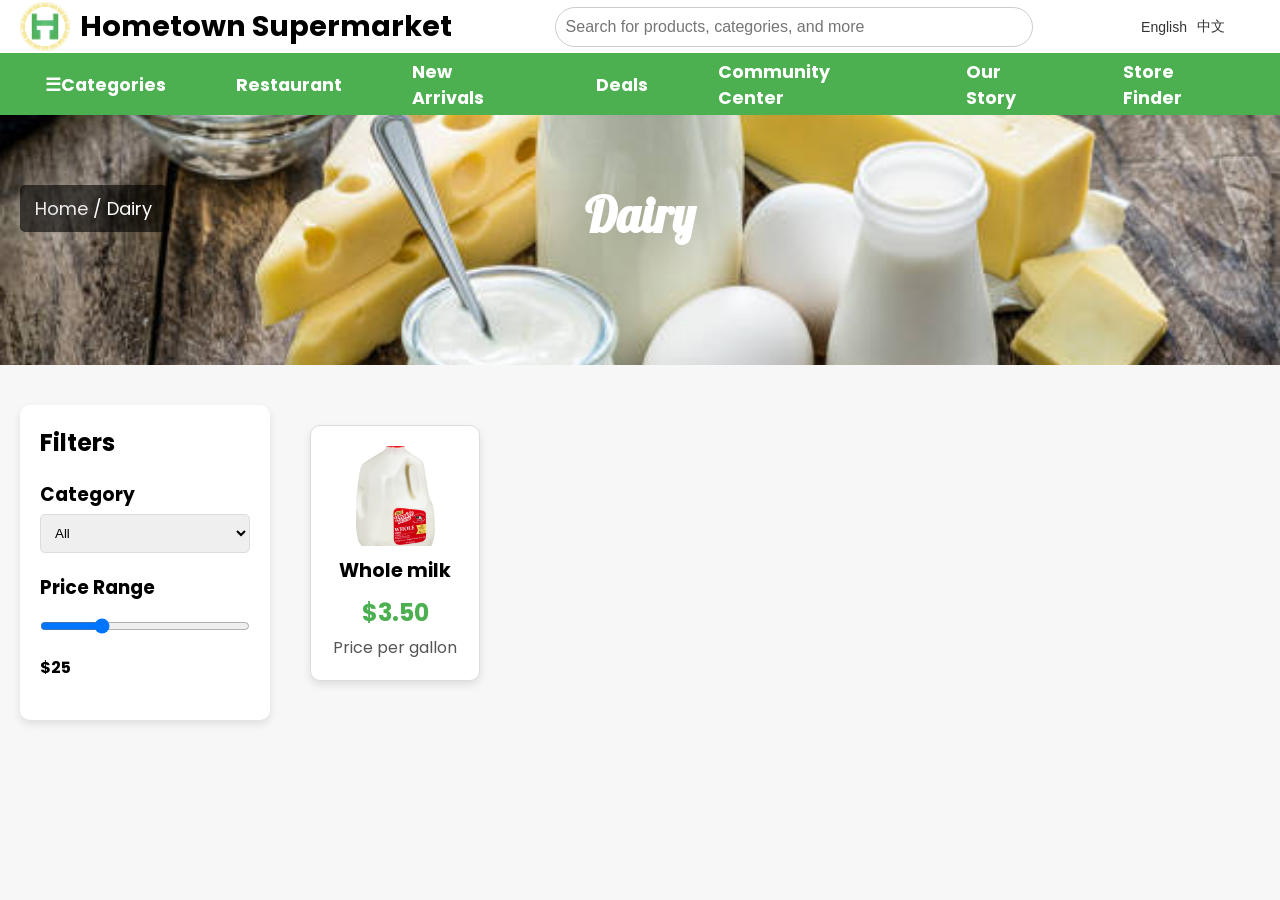
<file: dairy.html>
r<!DOCTYPE html>
<html lang="en">
<head>
    <meta charset="UTF-8">
    <meta name="viewport" content="width=device-width, initial-scale=1.0">
    <title>Hometown Supermarket</title>
    <link rel="stylesheet" href="style.css">
    <link rel="stylesheet" href="dairy.css">
          <!-- -------FontAwesome Link------- -->
          <link
          rel="stylesheet"
          href="https://cdnjs.cloudflare.com/ajax/libs/font-awesome/6.6.0/css/all.min.css"
          integrity="sha512-Kc323vGBEqzTmouAECnVceyQqyqdsSiqLQISBL29aUW4U/M7pSPA/gEUZQqv1cwx4OnYxTxve5UMg5GT6L4JJg=="
          crossorigin="anonymous"
          referrerpolicy="no-referrer"
        />
    <link rel="preconnect" href="https://fonts.googleapis.com">
    <link rel="preconnect" href="https://fonts.gstatic.com" crossorigin>
    <link href="https://fonts.googleapis.com/css2?family=Lobster&family=Poppins:wght@400;700&display=swap" rel="stylesheet">
</head>
</head>
<body onload="switchLanguage('en')">

    <!-- Top Navigation -->
    <div class="top-nav">
        <div class="left-section">
            <div class="mobile_show">
                <i class="fa-solid fa-bars"></i>
            </div>
            <img src="Images/Hometown logo.png" alt="Hometown Logo" class="logo">
            <h1 class="lang en title-main">Hometown Supermarket</h1>
            <h1 class="lang zh" style="display:none;">家乡超市</h1>
        </div>

        <div class="search-bar-container">
            <input type="text" class="search-bar" placeholder="Search for products, categories, and more" onfocus="showSearchResults()" onblur="hideSearchResults()">
            <div class="search_results_box mobile_hide">
                <div class="Item">
                    <h2>Fruits</h2>
                    <div class="grid">
                        <div class="col">
                            <a href="produce.html">
                                <div class="Img">
                                <img src="Images/meat.png" alt="">
                            </div>
                            <h2>Meat</h2>
                            </a>
                        </div>
                        <div class="col">
                            <a href="produce.html">
                                <div class="Img">
                                <img src="Images/frozen.png" alt="">
                            </div>
                            <h2>Frozen</h2>
                            </a>
                        </div>
                        <div class="col">
                            <a href="produce.html">
                                <div class="Img">
                                <img src="Images/sauces.png" alt="">
                            </div>
                            <h2>Sauces</h2>
                            </a>
                        </div>
                        <div class="col">
                            <a href="produce.html">
                                <div class="Img">
                                <img src="Images/rice.png" alt="">
                            </div>
                            <h2>Rice</h2>
                            </a>
                        </div>
                        <div class="col">
                            <a href="produce.html">
                                <div class="Img">
                                <img src="Images/soft-drink.png">
                            </div>
                            <h2>Soft drink</h2>
                            </a>
                        </div>
                        <div class="col">
                            <a href="produce.html">
                                <div class="Img">
                                <img src="Images/snack.png" alt="">
                            </div>
                            <h2>Snack</h2>
                            </a>
                        </div>
                        <div class="col">
                            <a href="produce.html">
                                <div class="Img">
                                <img src="Images/vegetables.png" alt="">
                            </div>
                            <h2>Vegetables</h2>
                            </a>
                        </div>
                        <div class="col">
                            <a href="produce.html">
                                <div class="Img">
                                <img src="Images/Ramen.png" alt="">
                            </div>
                            <h2>Ramen</h2>
                            </a>
                        </div>
                    </div>
                </div>
                <div class="Item">
                    <h2>Fruits</h2>
                    <div class="grid">
                        <div class="col">
                            <a href="produce.html">
                                <div class="Img">
                                <img src="Images/basket.png" alt="">
                            </div>
                            <h2>Basket</h2>
                            </a>
                        </div>
                        <div class="col">
                            <a href="produce.html">
                                <div class="Img">
                                <img src="Images/Beauty.png" alt="">
                            </div>
                            <h2>Beauty</h2>
                            </a>
                        </div>
                        <div class="col">
                            <a href="produce.html">
                                <div class="Img">
                                <img src="Images/seafood.png" alt="">
                            </div>
                            <h2>Seafood</h2>
                            </a>
                        </div>
                        <div class="col">
                            <a href="produce.html">
                                <div class="Img">
                                <img src="Images/Subject.png" alt="">
                            </div>
                            <h2>Subject</h2>
                            </a>
                        </div>
                    </div>
                </div>
            </div>
        </div>

        <div class="right-section">
            <button onclick="switchLanguage('en')">English</button>
            <button onclick="switchLanguage('zh')">中文</button>
        </div>
    </div>
 <!-- Mobile Show -->
 <div class="mobile_search_box">
    <input type="text" class="search-bar mobile_search_bar" placeholder="Search for products" onfocus="showSearchResults()" onblur="hideSearchResults()">
    <i class="fa-solid fa-search"></i>
    <div class="search_results_box mobile_search_results">
        <div class="Item">
            <h2>Fruits</h2>
            <div class="grid">
                <div class="col">
                    <a href="produce.html">
                        <div class="Img">
                        <img src="Images/meat.png" alt="">
                    </div>
                    <h2>Meat</h2>
                    </a>
                </div>
                <div class="col">
                    <a href="produce.html">
                        <div class="Img">
                        <img src="Images/frozen.png" alt="">
                    </div>
                    <h2>Frozen</h2>
                    </a>
                </div>
                <div class="col">
                    <a href="produce.html">
                        <div class="Img">
                        <img src="Images/sauces.png" alt="">
                    </div>
                    <h2>Sauces</h2>
                    </a>
                </div>
                <div class="col">
                    <a href="produce.html">
                        <div class="Img">
                        <img src="Images/rice.png" alt="">
                    </div>
                    <h2>Rice</h2>
                    </a>
                </div>
                <div class="col">
                    <a href="produce.html">
                        <div class="Img">
                        <img src="Images/soft-drink.png">
                    </div>
                    <h2>Soft drink</h2>
                    </a>
                </div>
                <div class="col">
                    <a href="produce.html">
                        <div class="Img">
                        <img src="Images/snack.png" alt="">
                    </div>
                    <h2>Snack</h2>
                    </a>
                </div>
                <div class="col">
                    <a href="produce.html">
                        <div class="Img">
                        <img src="Images/vegetables.png" alt="">
                    </div>
                    <h2>Vegetables</h2>
                    </a>
                </div>
                <div class="col">
                    <a href="produce.html">
                        <div class="Img">
                        <img src="Images/Ramen.png" alt="">
                    </div>
                    <h2>Ramen</h2>
                    </a>
                </div>
            </div>
        </div>
        <div class="Item">
            <h2>Fruits</h2>
            <div class="grid">
                <div class="col">
                    <a href="produce.html">
                        <div class="Img">
                        <img src="Images/basket.png" alt="">
                    </div>
                    <h2>Basket</h2>
                    </a>
                </div>
                <div class="col">
                    <a href="produce.html">
                        <div class="Img">
                        <img src="Images/Beauty.png" alt="">
                    </div>
                    <h2>Beauty</h2>
                    </a>
                </div>
                <div class="col">
                    <a href="produce.html">
                        <div class="Img">
                        <img src="Images/seafood.png" alt="">
                    </div>
                    <h2>Seafood</h2>
                    </a>
                </div>
                <div class="col">
                    <a href="produce.html">
                        <div class="Img">
                        <img src="Images/Subject.png" alt="">
                    </div>
                    <h2>Subject</h2>
                    </a>
                </div>
            </div>
        </div>
    </div>
</div>
    <!-- Search Results Section -->
    <div class="search-results hide" id="search-results">
        <div class="category-section">
            <div class="icon">
                <a href="produce.html">
                    <img src="Images/vegetables.png" alt="Produce">
                    <p>Produce</p>
                </a>
            </div>
            <div class="icon">
                <a href="meat.html">
                    <img src="Images/meat.png" alt="Meat">
                    <p>Meat</p>
                </a>
            </div>
            <div class="icon">
                <a href="ramen.html">
                    <img src="Images/Ramen.png" alt="Ramen">
                    <p>Ramen</p>
                </a>
            </div>
            <div class="icon">
                <a href="seafood.html">
                    <img src="Images/seafood.png" alt="Seafood">
                    <p>Seafood</p>
                </a>
            </div>
            <div class="icon">
                <a href="beverages.html">
                    <img src="Images/soft-drink.png" alt="Beverages">
                    <p>Beverages</p>
                </a>
            </div>
            <div class="icon">
                <a href="snacks.html">
                    <img src="Images/snack.png" alt="Snacks">
                    <p>Snacks</p>
                </a>
            </div>
            <div class="icon">
                <a href="frozen.html">
                    <img src="Images/frozen.png" alt="Frozen">
                    <p>Frozen</p>
                </a>
            </div>
            <div class="icon">
                <a href="sauces.html">
                    <img src="Images/sauces.png" alt="Sauces">
                    <p>Sauces</p>
                </a>
            </div>
            <div class="icon">
                <a href="alcohol.html">
                    <img src="Images/alcohol.png" alt="Alcohol">
                    <p>Alcohol</p>
                </a>
            </div>
        </div>
    </div>

    <!-- Navigation Bar -->
    <div class="nav-bar">
        <div class="menu-items">
            <i class="fa-solid fa-xmark" id="xmark"></i>
            <div class="dropdown">
                <a href="#" class="dropbtn">
                    <span>&#9776;</span> 
                    <span class="lang en">Categories</span>
                    <span class="lang zh" style="display:none;">分类</span>
                </a>
                <div class="dropdown-content">
                    <a href="produce.html"><span class="lang en">Produce</span><span class="lang zh" style="display:none;">农产品</span></a>
                    <a href="seafood.html"><span class="lang en">Seafood</span><span class="lang zh" style="display:none;">海鲜</span></a>
                    <a href="frozen.html"><span class="lang en">Frozen</span><span class="lang zh" style="display:none;">冷冻</span></a>
                    <a href="meat.html"><span class="lang en">Meat</span><span class="lang zh" style="display:none;">肉类</span></a>
                    <a href="ramen.html"><span class="lang en">Noodles</span><span class="lang zh" style="display:none;">面条</span></a>
                    <a href="beverages.html"><span class="lang en">Beverages</span><span class="lang zh" style="display:none;">饮料</span></a>
                    <a href="sauces.html"><span class="lang en">Sauces</span><span class="lang zh" style="display:none;">酱料</span></a>
                    <a href="snacks.html"><span class="lang en">Snacks</span><span class="lang zh" style="display:none;">零食</span></a>
                    <a href="alcohol.html"><span class="lang en">Alcohol</span><span class="lang zh" style="display:none;">酒类</span></a>
                </div>
            </div>
            <a href="restaurant.html"><span class="lang en">Restaurant</span><span class="lang zh" style="display:none;">餐厅</span></a>
            <a href="#"><span class="lang en">New Arrivals</span><span class="lang zh" style="display:none;">新品</span></a>
            <a href="#"><span class="lang en">Deals</span><span class="lang zh" style="display:none;">优惠</span></a>
            <a href="#"><span class="lang en">Community Center</span><span class="lang zh" style="display:none;">社区中心</span></a>
            <a href="#"><span class="lang en">Our Story</span><span class="lang zh" style="display:none;">我们的故事</span></a>
            <a href="#"><span class="lang en">Store Finder</span><span class="lang zh" style="display:none;">门店查询</span></a>
        </div>
    </div>
    <!-- Produce Section -->
    <section class="produce-section">
        <div class="produce-container">
            <!-- Breadcrumb -->
            <nav class="breadcrumb">
                <a href="index.html">Home</a> / <span>Dairy</span>
            </nav>

            <!-- Produce Title -->
            <h1 class="produce-title">Dairy</h1>
        </div>
    </section>

    <div class="main-content">
        <!-- Filter Section -->
        <aside class="filter-section">
            <h2>Filters</h2>
            <div class="filter">
                <h3>Category</h3>
                <select id="category-filter">
                    <option value="all">All</option>
                    <option value="milk">Milk</option>
                    <option value="cheese">Cheese</option>
                    <option value="yogurt">Yogurt</option>
                    <option value="icecream">Ice Cream</option>
                    
                </select>
            </div>
            <div class="filter">
                <h3>Price Range</h3>
                <input type="range" id="price-range" min="0" max="100" value="25" oninput="updatePriceLabel(this.value)">
                <span id="price-label">$25</span>
            </div>
        </aside>

        <!-- Product Section -->
        <section class="product-section">
            <div class="product-grid" id="product-list">
                <!-- Sample product items will be injected here by JS -->
            </div>
        </section>
    </div>

    <script src="script.js"></script>
    <script src="dairy.js"></script>
    <script>
        const menu_bar = document.querySelector(".mobile_show i")
        const xmark = document.querySelector("#xmark")
const menu_sidebar = document.querySelector(".nav-bar")

menu_bar.addEventListener("click",function(){
    menu_sidebar.classList.add("active")
})
xmark.addEventListener("click",function(){
    menu_sidebar.classList.remove("active")
})

 //Searchbar function
 const search_bar = document.querySelector(".search-bar")
        const search_box = document.querySelector(".search_results_box")
        const search_mobile_bar = document.querySelector(".mobile_search_bar")
        const mobile_search_results = document.querySelector(".mobile_search_results")
    search_bar.addEventListener("click",function(){
        search_box.classList.toggle("active")
    })
    search_mobile_bar.addEventListener("click",function(){
        mobile_search_results.classList.toggle("active")
    })
    </script>
</body>
</html>
</file>
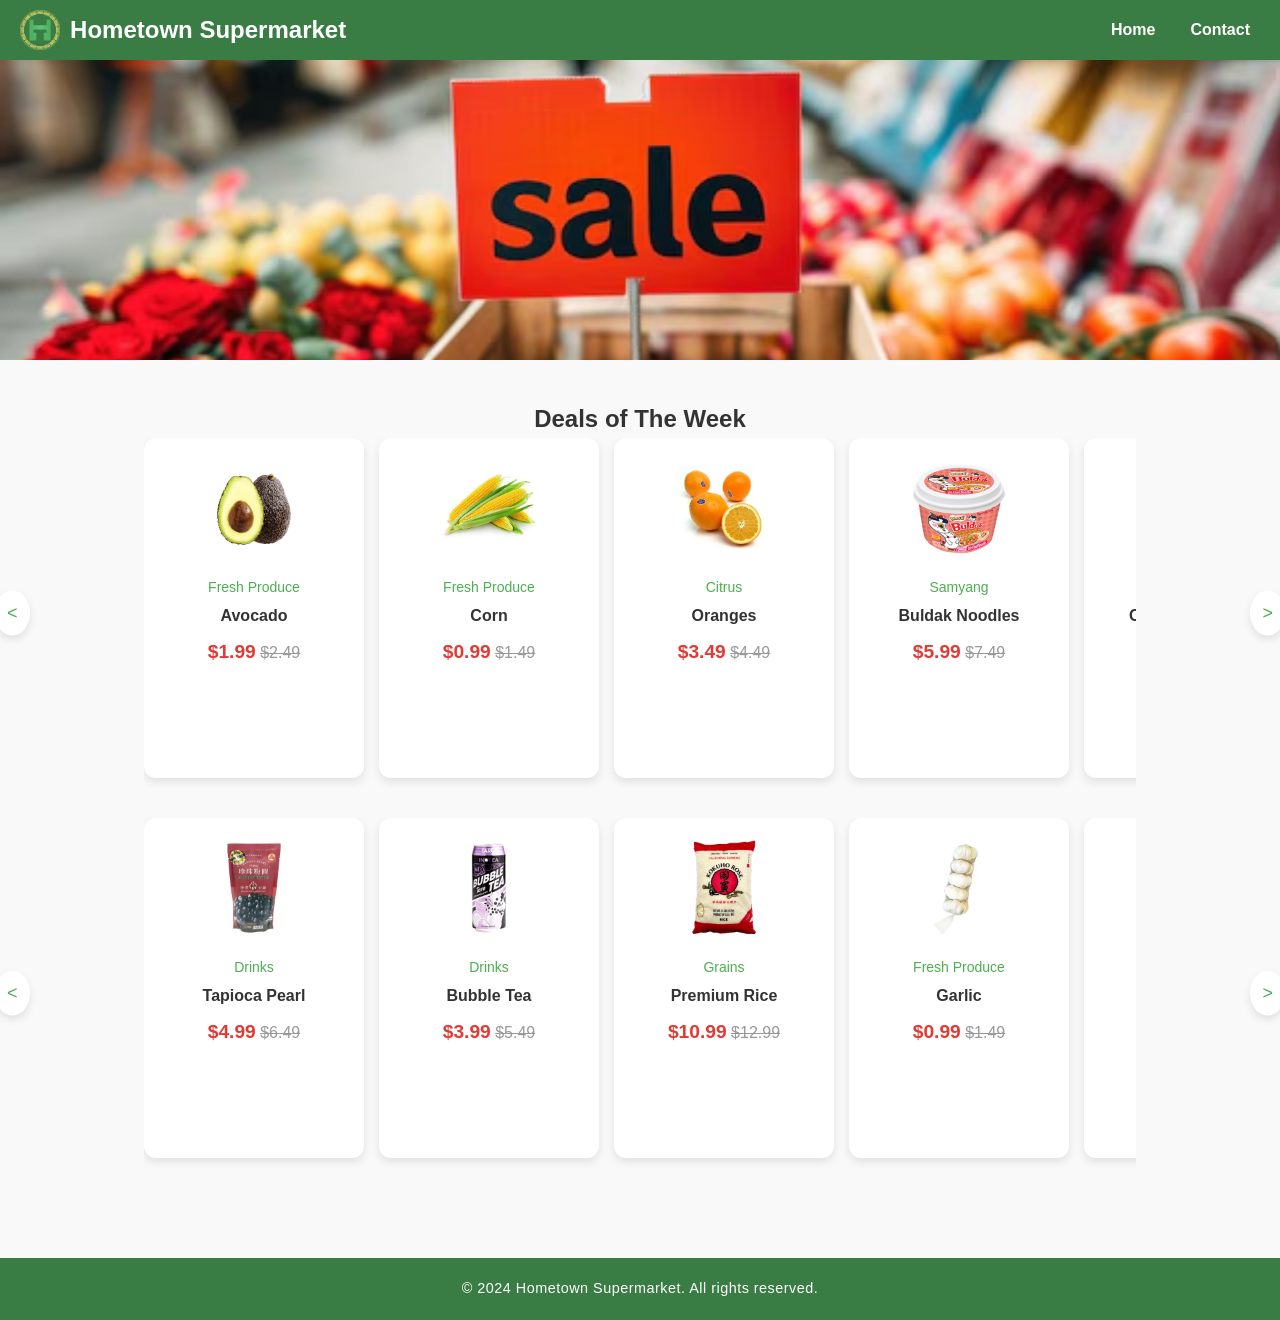
<file: deals.html>
<!DOCTYPE html>
<html lang="en">
<head>
    <meta charset="UTF-8">
    <meta name="viewport" content="width=device-width, initial-scale=1.0">
    <title>Top Deals - Hometown Supermarket</title>
    <link rel="stylesheet" href="deals.css">
</head>
<body>
    <!-- Header -->
    <header>
        <div class="header-container">
            <div class="logo">
                <a href="index.html" class="logo-link">
                    <img src="Images/Hometown logo.png" alt="Hometown Supermarket Logo">
                    <span>Hometown Supermarket</span>
                </a>
            </div>
            <nav>
                <ul class="menu">
                    <li><a href="index.html">Home</a></li>
                    <li><a href="storefinder.html">Contact</a></li>
                </ul>
            </nav>
        </div>
    </header>

    <!-- Image Section -->
    <section class="image-banner">
        <img src="Images/sale.png" alt="Deals Header Image">
    </section>

     <!-- New Arrivals Section -->
     <section class="new-arrivals-section" id="new-arrivals">
        <h2>Deals of The Week</h2>
    
        <!-- Row 1 -->
        <div class="scroll-container-wrapper">
            <button class="scroll-button left" onclick="scrollLeft(1)">&#60;</button>
            <div class="scroll-container" id="row-1">
                <div class="product-card">
                    <img src="newarrivalsimages/avacado.png" alt="Avocado">
                    <div class="brand">Fresh Produce</div>
                    <h3>Avocado</h3>
                    <p class="price">
                        <span class="now-price">$1.99</span>
                        <del class="was-price">$2.49</del>
                    </p>
                </div>
                <div class="product-card">
                    <img src="newarrivalsimages/corn.png" alt="Corn">
                    <div class="brand">Fresh Produce</div>
                    <h3>Corn</h3>
                    <p class="price">
                        <span class="now-price">$0.99</span>
                        <del class="was-price">$1.49</del>
                    </p>
                </div>
                <div class="product-card">
                    <img src="newarrivalsimages/oranges.png" alt="Oranges">
                    <div class="brand">Citrus</div>
                    <h3>Oranges</h3>
                    <p class="price">
                        <span class="now-price">$3.49</span>
                        <del class="was-price">$4.49</del>
                    </p>
                </div>
                <div class="product-card">
                    <img src="newarrivalsimages/Buldak noodle.png" alt="Buldak Noodle">
                    <div class="brand">Samyang</div>
                    <h3>Buldak Noodles</h3>
                    <p class="price">
                        <span class="now-price">$5.99</span>
                        <del class="was-price">$7.49</del>
                    </p>
                </div>
                <div class="product-card">
                    <img src="newarrivalsimages/Chicken noodle.png" alt="Chicken Noodle">
                    <div class="brand">Instant</div>
                    <h3>Chicken Noodles</h3>
                    <p class="price">
                        <span class="now-price">$2.49</span>
                        <del class="was-price">$3.29</del>
                    </p>
                </div>
            </div>
            <button class="scroll-button right" onclick="scrollRight(1)">&#62;</button>
        </div>
    
        <!-- Row 2 -->
        <div class="scroll-container-wrapper">
            <button class="scroll-button left" onclick="scrollLeft(2)">&#60;</button>
            <div class="scroll-container" id="row-2">
                <div class="product-card">
                    <img src="newarrivalsimages/Tapiocal pearl.png" alt="Tapioca Pearl">
                    <div class="brand">Drinks</div>
                    <h3>Tapioca Pearl</h3>
                    <p class="price">
                        <span class="now-price">$4.99</span>
                        <del class="was-price">$6.49</del>
                    </p>
                </div>
                <div class="product-card">
                    <img src="newarrivalsimages/Bubble Tea.png" alt="Bubble Tea">
                    <div class="brand">Drinks</div>
                    <h3>Bubble Tea</h3>
                    <p class="price">
                        <span class="now-price">$3.99</span>
                        <del class="was-price">$5.49</del>
                    </p>
                </div>
                <div class="product-card">
                    <img src="newarrivalsimages/rice.png" alt="Rice">
                    <div class="brand">Grains</div>
                    <h3>Premium Rice</h3>
                    <p class="price">
                        <span class="now-price">$10.99</span>
                        <del class="was-price">$12.99</del>
                    </p>
                </div>
                <div class="product-card">
                    <img src="newarrivalsimages/garlic.png" alt="Garlic">
                    <div class="brand">Fresh Produce</div>
                    <h3>Garlic</h3>
                    <p class="price">
                        <span class="now-price">$0.99</span>
                        <del class="was-price">$1.49</del>
                    </p>
                </div>
                <div class="product-card">
                    <img src="newarrivalsimages/greenchilli.png" alt="Green Chilli">
                    <div class="brand">Fresh Produce</div>
                    <h3>Green Chilli</h3>
                    <p class="price">
                        <span class="now-price">$1.49</span>
                        <del class="was-price">$2.49</del>
                    </p>
                </div>
                <div class="product-card">
                    <img src="newarrivalsimages/greenchilli.png" alt="Green Chilli">
                    <div class="brand">Fresh Produce</div>
                    <h3>Green Chilli</h3>
                    <p class="price">
                        <span class="now-price">$1.49</span>
                        <del class="was-price">$2.49</del>
                    </p>
                </div>
                <div class="product-card">
                    <img src="newarrivalsimages/greenchilli.png" alt="Green Chilli">
                    <div class="brand">Fresh Produce</div>
                    <h3>Green Chilli</h3>
                    <p class="price">
                        <span class="now-price">$1.49</span>
                        <del class="was-price">$2.49</del>
                    </p>
                </div>
            </div>
            <button class="scroll-button right" onclick="scrollRight(2)">&#62;</button>
        </div>
    </section>
    

    <!-- Footer -->
    <footer>
        <p>&copy; 2024 Hometown Supermarket. All rights reserved.</p>
    </footer>

    <script src="script.js"></script>
</body>
</html>
</file>
<file: style.css>
/* General styling... */
*{
    margin: 0;padding: 0;
    box-sizing: border-box;
}

body,html{
    overflow-x: hidden;
}
/* Updated Top Navigation */

.top-nav {
    left: 0px;
    display: flex;
    justify-content: space-between;
    align-items: center;
    padding: 10px 20px;
    background-color: #fff;
    border-bottom: 2px solid #4CAF50;
    position: fixed;
    top: 0;
    width: 100%;
    z-index: 999; /* Ensure it stays above other content */
    height: 55px; /* Adjust height if needed */
}

.left-section {
    display: flex;
    align-items: center;
}

.menu-button {
    font-size: 24px;
    background: none;
    border: none;
    margin-right: 20px;
    cursor: pointer;
}

.logo {
    width: 50px;
    height: auto;
    margin-right: 10px; /* Space between logo and title */
}

.search-bar-container {
    flex-grow: 1;
    display: flex;position: relative;
    justify-content: center;
}

.search-bar {
    width: 70%;
    padding: 10px;
    font-size: 16px;
    border-radius: 20px;
    border: 1px solid #ccc;
    outline: none;
}
 .search_results_box{
    background: #FFF;
    padding: 30px 20px;display: none;
    border-radius: 12px;
    position: absolute;
    left: 50%;transform: translateX(-50%);
    top: 47px;width: 70%;z-index: 4;
    box-shadow: rgba(100, 100, 111, 0.2) 0px 7px 29px 0px;
}
 .search_results_box.active{
    display: block;
}
 .search_results_box .Item{
    margin-bottom: 20px;
}
 .search_results_box .Item h2{
    font-size: 22px;font-weight: 500;
    margin-bottom: 15px;
}
 .search_results_box .grid{
    display: grid;grid-template-columns: repeat(8,1fr);
    gap:8px;
}
.mobile_search_results{
    display: none !important;
}
 .search_results_box .grid .col .Img{
    padding: 6px;overflow: hidden;
    border: 1px solid #e5e5e5;
    border-radius: 12px;cursor: pointer;
}
 .search_results_box .grid .col .Img:hover img{
    transform: scale(1.05);transition: 0.3s;
}
 .search_results_box .grid .col img{
    width: 100%;
}
.search_results_box .grid .col a{
    text-decoration: none;
}
 .search_results_box .grid .col h2{
    font-size: 13px;text-align: center;
    color: #333;
}
.right-section {
    margin-right: 35px; /* Adjust this margin to properly align the buttons */
    display: flex;
    justify-content: space-between;
    align-items: center;
}

.right-section button {
    background-color: transparent;
    border: none;
    margin: 0 5px;
    cursor: pointer;
    font-size: 14px;
    color: #333;
}

.right-section button:last-child {
    margin-right: 0;
}
/* Font Styling for Titles */
.title-main {
    font-size: 1.8rem; /* Slightly smaller for desktop */
    margin: 0;
    font-weight: 700;
}

/* For mobile view */
@media (max-width: 768px) {
    .title-main {
        font-size: 15px; /* Smaller for mobile */
    }
}
@media (min-width: 300px) and (max-width: 400px){
    .title-main {
        font-size: 13px; /* Smaller for mobile */
    }
} 
/* Font Styling for Subtitles */
.welcome-text {
    background: linear-gradient(45deg, #4CAF50, #FF5722); /* Gradient background */
    -webkit-background-clip: text; /* Safari/Chrome for older WebKit browsers */
    background-clip: text; /* Standard property */
    -webkit-text-fill-color: transparent; /* Ensures the text color becomes transparent for the gradient to show */
    font-family: 'Playfair Display', serif; /* Choose your font */
    font-size: 48px;
    font-weight: bold;
    text-align: center;
    letter-spacing: 2px;
    color: transparent;
}

.welcome-subtext {
    font-family: 'Raleway', sans-serif; /* A modern font for the subtext */
    font-size: 24px;
    color: #333;
    text-align: center;
    margin-bottom: 40px;
}


/* Navigation Bar */
.nav-bar {
    left: 0;
    background-color: #4CAF50;
    padding: 5px 10px;
    display: flex;
    justify-content: space-between;
    align-items: center;
    position: fixed;
    top: 55px;
    width: 100%;
    z-index: 998;
    height: 60px; /* Adjust height */
}

.menu-items {
    display: flex;
    align-items: center;
    justify-content: space-between;
    width: 100%;
    /* margin-top: 13px; */
}

.menu-items a {
    color: white;
    margin: 0 20px;
    text-decoration: none;
    font-size: 1.1rem;
    font-weight: bold;
    padding: 10px 15px;
    transition: background-color 0.3s ease, color 0.3s ease;
    border-radius: 5px;
}

.menu-items a:hover {
    background-color: #388E3C;
    color: white;
}
.mobile_show{
    display: none;
}
#xmark{
    display: none;
}
/* Hide mobile menu by default */
/* Hide the mobile nav on desktop */
@media (min-width: 769px) {
    .mobile-nav {
        display: none;
    }
}

/* Hide the desktop nav on mobile */
@media (max-width: 768px) {
    .nav-bar {
        max-width: 340px;
        height: 100%;width: 80%;
        position: fixed;background: #FFF;
        left: -100%;top: 0;
        z-index: 9999;transition: all 0.5s ease;
        display: flex;justify-content: unset;
        align-items: start;
    }
    .nav-bar.active{
        left: 0;
    }
    .menu-items{
        flex-direction: column;
        position: relative;
        align-items: start;
        gap: 20px;padding-top: 30px;
    }
    .mobile-nav {
        display: none;
        align-items: center;
        justify-content: space-between;
        padding: 10px;
        background-color: #fff;
        border-bottom: 2px solid #4CAF50;
    }
    .menu-items a{
        margin: 0;color: #4CAF50;
        font-weight: 400;
    }
    .dropdown,.menu-items a{
        width: 100%;
        border-bottom: 1px solid #4CAF50;
        border-radius: 0;
        font-weight: 600;
    }
    .dropdown a{
        border: none;
    }
    .scroll-button,
    .scroll-button.left,
    .scroll-button.right,
    button.prev, button.next{
        padding: 0;display: flex;align-items: center;
        width: 26px;height: 26px;justify-content: center;
        font-size: 12px !important;
    }
#xmark{
    display: block;
    position: absolute;
    right: 10px;top: 0px;
    cursor: pointer;color: #4CAF50;
    font-size: 30px;
}
    .menu {
        display: none; /* Hidden by default */
        position: absolute;
        top: 55px;
        left: 0;
        width: 100%;
        background-color: #4CAF50;
        flex-direction: column;
        z-index: 999;
        padding: 10px;
    }

    .menu-item, .submenu-item {
        padding: 10px;
        color: white;
        text-decoration: none;
    }

    .hamburger {
        font-size: 24px;
        background: none;
        border: none;
        cursor: pointer;
        color: #333;
    }
    .search-bar{
        display: none;
    }
    .mobile_search_box{
        margin: 65px auto 10px auto;
        position: relative;
        max-width: 95%;
    }
    .mobile_search_box .search_results_box{
        display: none;
    }
    .mobile_search_box .search_results_box.active{
        display: block !important;
        width: 100%;
        top: 55px;
    }
    .search_results_box .grid .col .Img{
        max-width: 50px;margin: 0 auto;
        height: 50px;
    }
    .search_results_box .grid .col .Img img{
        width: 100%;height: 100%;
        object-fit: contain;
    }
    .search_results_box .grid{
        display: flex;
        align-items: center;gap: 12px;
        flex-wrap: wrap;
    }
    .search_results_box .grid .col{
        width: 77px;
    }
    .mobile_search_box input{
        display: block !important;
        width: 100%;
        border-radius: 8px;border: 1px solid #dddddd;
        min-height: 50px;
    }
    .mobile_search_box i{
        position: absolute;
        right: 15px;top: 50%;
        color: #4CAF50;transform: translateY(-50%);
    }
    .mobile_show{
        display: block;
    }
    .mobile_show i{
        margin-right: 10px;
        font-size: 20px;
    }
    .search_results_box{
        display: none !important;
    }
}

/* Dropdown Styling */
.dropdown {
    position: relative;
}

.dropbtn {
    color: white;
    font-weight: bold;
    background-color: transparent;
    border: none;
    cursor: pointer;
    display: flex;
    align-items: center;
    font-size: 1.1rem;
    padding: 10px;
}

.dropdown-content {
    display: none; 
    position: absolute;
    background-color: white;
    min-width: 200px;
    box-shadow: 0px 8px 16px rgba(0, 0, 0, 0.2);
    z-index: 1;
    border-radius: 5px;
    margin-top: 10px;
}

.dropdown-content a {
    color: #333;
    padding: 12px 16px;
    text-decoration: none;
    display: block;
    border-bottom: 1px solid #eee;
}

.dropdown-content a:hover {
    background-color: #4CAF50;
    color: white;
}

.dropdown:hover .dropdown-content {
    display: block !important;
}

.dropdown:hover .dropbtn {
    background-color: #388E3C;
    color: white;
}

/* Search Results */
.search-results {
    display: none;
    position: fixed;
    top: 50px;
    left: 50%;
    transform: translateX(-50%);
    width: 70%;
    background-color: white;
    border-radius: 10px;
    box-shadow: 0px 4px 8px rgba(0, 0, 0, 0.1);
    z-index: 1000;
    padding: 20px;
}

.search-results .category-section {
    display: flex;
    flex-wrap: wrap;
    justify-content: space-around;
    padding: 10px 0;
}

.search-results .icon {
    text-align: center;
    margin: 10px;
}

.search-results .icon img {
    width: 60px;
    height: 60px;
    object-fit: cover;
    margin-bottom: 5px;
}

.search-results .icon p {
    font-size: 14px;
    color: #333;
}
.for_mobile{
    display: none;
}
/* Content */
.content {
    text-align: center;
    padding: 0px 5px;
    background-color: white;
}

.content h2 {
    font-size: 2.8rem;
    color: #333;
    margin-bottom: 20px;
}

.content p {
    font-size: 1.4rem;
    color: #666;
    margin-bottom: 40px;
}

/* Full-Width Video Section */
.video-section {
    width: 100vw;
    margin-left: calc(-50vw + 50%);
    /* margin-top: 130px; */
    position: relative;
    z-index: 1;
}

.video-section video {
    width: 100vw;
    height: auto;
    object-fit: cover;
    max-height: 350px;
}

/* Footer Section */
.footer {
    background-color: #4CAF50;
    color: white;
    padding: 20px 40px;
    text-align: center;
    font-size: 1rem;
}

/* Category Scroll Section */
.category-scroll-container {
    display: flex;
    justify-content: center;
    align-items: center;
    overflow: hidden;
    position: relative;
    padding: 20px;
    background-color: #fff;
}

.category-icons {
    display: flex;
    overflow-x: auto;
    scroll-behavior: smooth;
    padding: 10px;
    width: 90%;
}

.icon {
    text-align: center;
    margin: 0 25px;
}

.icon img {
    width: 100px;
    height: 100px;
    border-radius: 10px;
    transition: transform 0.3s ease;
}

.icon img:hover {
    transform: scale(1.1);
}

.scroll-button {
    background-color: #FFF;
    color: #4CAF50;
    border: none;
    padding: 15px;
    font-size: 20px;
    cursor: pointer;
    border-radius: 50%;
    position: absolute;
    top: 50%;
    transform: translateY(-50%);
    z-index: 10;
    box-shadow: 0 4px 8px rgba(0, 0, 0, 0.1);
}

.scroll-button.left {
    left: 0;
}

.scroll-button.right {
    right: 0;
}

.scroll-button:hover {
    background-color: white;
    color: #4CAF50;
    border: 2px solid #4CAF50;
}

/* Grid layout for the sections below scroll */
.grid-container {
    display: grid;
    grid-template-columns: repeat(3, 1fr);
    grid-template-rows: auto auto;
    grid-gap: 20px;
    margin: 40px auto;
    width: 90%;
}

/* Grid item sizes */
.grid-item {
    position: relative;
    overflow: hidden;
    border-radius: 15px;
    box-shadow: 0 4px 10px rgba(0, 0, 0, 0.1);
}

.grid-item img {
    width: 100%;
    height: 100%;
    object-fit: cover;
}

.grid-item.big {
    grid-column: span 2;
    height: 300px;
}

.grid-item.medium {
    grid-column: span 1;
    grid-row: span 2;
    height: 100%;
}

.grid-item.small {
    grid-column: span 1;
    height: 150px;
}

/* Overlay for text */
.overlay {
    position: absolute;
    top: 0;
    left: 0;
    width: 100%;
    height: 100%;
    background-color: rgba(0, 0, 0, 0.4);
    display: flex;
    justify-content: center;
    align-items: center;
    color: white;
    font-size: 1.5rem;
    opacity: 0;
    transition: opacity 0.3s ease;
}

.grid-item:hover .overlay {
    opacity: 1;
}

/* Responsive layout for mobile */
@media (max-width: 768px) {
    .grid-container {
        grid-template-columns: repeat(2, 1fr);
        grid-gap: 10px;
    }
    .grid-item.big,
    .grid-item.medium,
    .grid-item.small{
        grid-column: unset;
        grid-row: unset;
    }
    .grid-item.medium,
    .grid-item.big{
        height: 120px;
    }
   

    .grid-item.small {
        height: 120px;
    }
    .social-links{
        justify-content: center;
    }
}

/* Best Sellers Section */
.best-sellers-section {
    padding: 20px 10px;
    background-color: #f4f4f4;
    text-align: center;
}

.best-sellers-section h2 {
    font-size: 20px;
    color: #333;
    margin-bottom: 15px;
}

.slider-controls {
    display: flex;
    align-items: center;
    justify-content: center;
    position: relative;
}

.product-slider {
    display: flex;
    gap: 8px;
    overflow-x: auto;
    scroll-behavior: smooth;
    white-space: nowrap;
    padding: 5px;
    width: calc(100% - 80px);
}
.product-slider::-webkit-scrollbar{
  width: 6px;border-radius: 12px;
}
.product-slider::-webkit-scrollbar-track{
  background: #EDEDED;
}
 
.product-slider::-webkit-scrollbar-thumb{
  border-radius: 20px;height: 100px;
}
.product-card {
    background-color: white;
    border-radius: 5px;
    box-shadow: 0 2px 4px rgba(0, 0, 0, 0.1);
    padding: 5px; /* Reduced padding */
    text-align: left;
    width: 150px !important; /* Set to 70px and use !important to force it */
    height: auto;
    flex: 0 0 auto;
    transition: transform 0.3s ease;
}

.product-card img {
    width: 100%;
    height: auto;
    border-radius: 4px;
    margin-bottom: 2px;
}

.product-card .brand {
    font-size: 8px; /* Reduced font size */
    color: #4CAF50;
    margin-bottom: 1px;
}

.product-card h3 {
    font-size: 9px; /* Reduced font size */
    color: #333;
    margin: 0;
}

/* Scroll Buttons */
button.prev,
button.next {
    background-color: #FFF;
    color: #4CAF50;
    border: none;
    padding: 10px; /* Adjusted padding */
    border-radius: 50%;
    cursor: pointer;
    font-size: 22px;
    position: absolute;
    top: 50%;
    transform: translateY(-50%);
    z-index: 2;
    box-shadow: 0px 2px 4px rgba(0, 0, 0, 0.1);
}

button.prev {
    left: 5px;
}

button.next {
    right: 5px;
}

button.prev:hover,
button.next:hover {
    background-color: #388E3C;
}



/* Responsive Design */
@media screen and (max-width: 768px) {
    .product-slider {
        gap: 10px;
    }

    .product-card {
        width: 150px;
    }
}
/* New Arrivals Section */
.new-arrivals-section {
    padding: 40px 20px;
    background-color: #f9f9f9;
    text-align: center;
}

/* Wrapper for scroll container and buttons */
.scroll-container-wrapper {
    display: flex;
    align-items: center;
    position: relative;
    margin-bottom: 30px;
    width: 100%;
    justify-content: center;
}

/* Scroll Container */
.scroll-container {
    overflow: hidden; /* Hide overflow */
    width: 80%; /* Adjust width to fit inside the wrapper */
    display: flex;
    align-items: center;
}

/* New Arrivals Section */
.new-arrivals-section {
    padding: 40px 20px;
    background-color: #f9f9f9;
    text-align: center;
}

/* Wrapper for scroll container and buttons */
.scroll-container-wrapper {
    display: flex;
    align-items: center;
    position: relative;
    margin-bottom: 30px;
    width: 100%;
    justify-content: center;
}

/* Scroll Container */
.scroll-container {
    overflow: hidden; /* Hide overflow */
    width: 80%; /* Adjust width to fit inside the wrapper */
    display: flex;
    align-items: center;
}

/* New Arrivals Slider */
.new-arrivals-slider {
    display: flex;
    gap: 15px;
    overflow-x: auto;
    scroll-behavior: smooth;
    white-space: nowrap;
    padding-bottom: 10px;
}

/* Product Card */
.product-card {
    background-color: white;
    border-radius: 12px;
    box-shadow: 0 4px 10px rgba(0, 0, 0, 0.1);
    padding: 20px;
    width: 220px;
    display: inline-block;
    transition: transform 0.3s ease;
    text-align: left;
}

.product-card img {
    width: 100%;
    border-radius: 8px;
    margin-bottom: 10px;
}

.product-card .brand {
    font-size: 14px;
    color: #4CAF50;
    margin-bottom: 5px;
}

.product-card h3 {
    font-size: 16px;
    color: #333;
}

/* Scroll Buttons */
.scroll-button {
    background-color: #FFF;
    color: #4CAF50;
    border: none;
    padding: 12px; /* Adjust the padding for a larger button */
    border-radius: 50%;
    cursor: pointer;
    font-size: 18px; /* Adjust the font size */
    position: absolute;
    top: 50%;
    transform: translateY(-50%);
    z-index: 2;
    box-shadow: 0px 4px 8px rgba(0, 0, 0, 0.1);
}

.scroll-button.left {
    left: 5px; /* Adjust as needed */
}

.scroll-button.right {
    right: 5px; /* Adjust as needed */
}

.scroll-button:hover {
    background-color: #388E3C;
}

/* Hide scrollbar but allow scrolling */
.new-arrivals-slider::-webkit-scrollbar {
    display: none;
}

.new-arrivals-slider {
    -ms-overflow-style: none;  /* For IE and Edge */
    scrollbar-width: none;  /* For Firefox */
}

/* Responsive Adjustments */
@media screen and (max-width: 768px) {
    .scroll-button.left {
        left: 5px;
    }

    .scroll-button.right {
        right: 5px;
    }

    .product-card {
        width: 180px;
    }

    .scroll-button {
        padding: 10px;
        font-size: 14px;
    }
    .right-section{
        margin-right: 0 !important;
    }
    .content h2{
        font-size: 32px !important;
        line-height: 38px !important;
    }
    .content p{
        font-size: 16px !important;
    }
    .product-card h3{
        font-size: 12px;
    }
    .for_dekstop{
        display: none;
    }
    .menu-items a span:nth-of-type(1){
        margin-right: 10px;
    }
   
}
/* Country Scroll Section */
/* Country Section Styling */
.country-section {
    padding: 40px 20px;
    background: linear-gradient(90deg, #f9f9f9, #e3fdf1, #f9f9f9); /* Subtle gradient for better look */
    text-align: center;
    position: relative;
}

/* Title Styling */
.country-section h2 {
    font-size: 32px;
    color: #333;
    font-weight: bold;
    margin-bottom: 30px;
}

/* Country Container */
.country-container {
    display: flex;
    justify-content: center;
    align-items: center;
    gap: 30px; /* Space between icons */
    flex-wrap: wrap; /* Ensure responsiveness */
}

/* Country Icon Styling */
.country-icon {
    display: flex;
    flex-direction: column;
    align-items: center;
    width: 150px;
    transition: transform 0.3s ease-in-out;
}

.country-icon img {
    width: 120px; /* Adjust icon size */
    height: 120px;
    border-radius: 50%;
    box-shadow: 0 4px 10px rgba(0, 0, 0, 0.1); /* Soft shadow for icons */
    border: 3px solid #ccc; /* Optional border */
    transition: transform 0.3s ease, box-shadow 0.3s ease;
}

.country-icon img:hover {
    transform: scale(1.1); /* Slight zoom on hover */
    box-shadow: 0 6px 14px rgba(0, 0, 0, 0.2); /* Enhance hover effect */
}

.country-icon p {
    margin-top: 10px;
    font-size: 18px; /* Larger font for names */
    font-weight: 500;
    color: #333;
}

/* Add Decorative Elements (Optional) */
.country-section::before,
.country-section::after {
    content: "";
    position: absolute;
    top: 50%;
    width: 100px;
    height: 100px;
    background-size: contain;
    background-repeat: no-repeat;
    transform: translateY(-50%);
    opacity: 0.3; /* Subtle opacity */
}

.country-section::before {
    left: 20px;
    background-image: url('Images/.jpg'); /* Replace with your left decoration */
}

.country-section::after {
    right: 20px;
    background-image: url('decorative-right.png'); /* Replace with your right decoration */
}

/* Responsive Design */
@media screen and (max-width: 768px) {
    .country-container {
        gap: 20px; /* Reduce gap for smaller screens */
    }

    .country-icon {
        width: 120px;
    }

    .country-icon img {
        width: 100px;
        height: 100px;
    }

    .country-icon p {
        font-size: 16px;
    }

    .country-section::before,
    .country-section::after {
        width: 80px;
        height: 80px;
    }
}
.footer {
    background-color: #2d2d2d;
    color: white;
    padding: 10px 20px 10px 20px;
    font-family: 'Segoe UI', sans-serif;
    font-size: 14px; /* 🔧 Adjusted font size */
  }
  

.footer-content {
    display: flex;
    justify-content: space-around;
    align-items: flex-start;
    flex-wrap: wrap;
    max-width: 1200px;
    margin: auto;
    padding-bottom: 20px;
    border-bottom: 1px solid #444;
    text-align: left;
}

.footer-section {
    flex: 1 1 50px;
    min-width: 180px;
}

.footer-section h3 {
    font-size: 1.1rem;
    margin-bottom: 10px;
}

.footer-section ul {
    list-style: none;
    padding: 0;
}

.footer-section ul li {
    margin-bottom: 8px;
}

.footer-section ul li a {
    color: #ddd;
    text-decoration: none;
    font-size: 0.95rem;
}

.footer-section ul li a:hover {
    text-decoration: underline;
}

/* Social Links */
.social-links {
    display: flex;
    gap: 12px;
    align-items: center;
    margin-top: 10px;
}

.social-links a img {
    width: 30px;
    height: 30px;
    object-fit: cover;
    border-radius: 50%;
    transition: transform 0.3s ease, box-shadow 0.3s ease;
    box-shadow: 0 4px 6px rgba(0, 0, 0, 0.2);
}

.social-links a img:hover {
    transform: scale(1.1);
    box-shadow: 0 6px 10px rgba(0, 0, 0, 0.3);
}

/* Footer Bottom */
.footer-bottom {
    text-align: center;
    padding: 15px 10px;
    border-top: 1px solid #444;
}

.footer-bottom p {
    margin: 4px 0;
    font-size: 11px;
    color: #d0d0d5;
}

.footer-bottom a {
    color: #4CAF50;
    text-decoration: none;
    font-weight: 500;
    font-size: 11px;
}

.footer-bottom a:hover {
    text-decoration: underline;
}

/* Mobile Responsive */
@media (max-width: 768px) {
    .footer-content {
        flex-direction: column;
        align-items: center;
        text-align: center;
    }

    .footer-section {
        margin: 10px 0;
    }

    .social-links {
        justify-content: center;
    }
}
</file>
<file: dairy.css>
/* General Body Styling */
*{
    margin: 0;padding: 0;
    box-sizing: border-box;
}

body,html{
    overflow-x: hidden;
}
body {
    font-family: 'Poppins', sans-serif;
    background-color: #f7f7f7;
    margin: 0;
    padding: 0;
}

/* Main Content Flexbox */
.main-content {
    display: flex;
    max-width: 1400px; /* Adjusted to fit the number of items per row */
    margin: 20px auto;
    padding: 20px;
    gap: 20px;
}

/* Filter Section */
.filter-section {
    flex: 0 0 250px; /* Fixed width for the filter section */
    padding: 20px;
    background-color: white;
    box-shadow: 0 4px 8px rgba(0, 0, 0, 0.1);
    border-radius: 10px;
    position: sticky;
    top: 20px;
}

.filter-section h2 {
    font-size: 1.5em;
    margin-bottom: 20px;
}

.filter-section .filter {
    margin-bottom: 20px;
}

.filter-section select,
.filter-section input[type="range"] {
    width: 100%;
    padding: 10px;
    margin-top: 5px;
    border-radius: 5px;
    border: 1px solid #ddd;
}

#price-label {
    display: inline-block;
    margin-top: 10px;
    font-weight: bold;
}

/* Produce Section Styling */
.produce-section {
    background: url('dairyimages/dairy_banner1.jpg') no-repeat center center / cover;
    height: 300px;
    display: flex;
    justify-content: center;
    align-items: center;
    text-align: center;
    color: white;
    position: relative;
    margin-bottom: 20px;
}

/* Breadcrumb Styling */
.breadcrumb {
    position: absolute;
    top: 120px;
    left: 20px;
    font-size: 18px;
    color: white;
    background: rgba(0, 0, 0, 0.6);
    padding: 10px 15px;
    border-radius: 5px;
}

.breadcrumb a {
    color: white;
    text-decoration: none;
    opacity: 0.9;
}

.breadcrumb a:hover {
    text-decoration: underline;
}

/* Title Styling */
.produce-title {
    font-size: 48px;
    color: white;
    font-family: 'Lobster', sans-serif;
}

/* Product Section */
.product-section {
    flex-grow: 1; /* Ensures the product section takes up the remaining space */
    padding: 20px;
    background-color: #f7f7f7;
}

/* Product Grid */
.product-grid {
    display: grid;
    grid-template-columns: repeat(5, 1fr); /* 5 items per row */
    gap: 20px; /* Space between product items */
}

/* Product Item Styling */
.product-item {
    border: 1px solid #ddd;
    border-radius: 10px;
    padding: 20px;
    text-align: center;
    background-color: white;
    box-shadow: 0 4px 8px rgba(0, 0, 0, 0.1);
    transition: all 0.2s ease;
}

.product-item img {
    width: 100px;
    height: 100px;
    object-fit: cover;
}

.product-item h4 {
    margin: 10px 0;
    font-size: 1.2em;
}

/* Price Styling (More Eye-Catching) */
.product-item p.price {
    font-size: 1.5rem;
    color: #4CAF50;
    font-weight: bold;
}

/* Description Styling */
.product-item p.description {
    font-size: 1rem;
    color: #555;
    margin-top: 5px;
}

/* Sort Section (optional for the 'Sort by' dropdown) */
.sort-section {
    text-align: right;
    padding: 10px;
}

.sort-section select {
    padding: 8px;
    border: 1px solid #ddd;
    border-radius: 5px;
}
@media (min-width: 768px) and (max-width: 1200px){
    .product-grid{
        grid-template-columns: repeat(3,1fr);
    }
}
@media (max-width: 768px){
    .product-grid{
        grid-template-columns: 1fr 1fr;
    }
    .filter-section{
        flex: 0 0 80px;
    }
    .search-bar{
        display: none;
    }
    .product-section{
        padding: 0;
    }
    .main-content{
        flex-direction: column;
    }
    .filter-section{
        position: unset;
    }
    .title-main{
        font-size: 14px;
    }
    .filter-section h2{
        font-size: 20px;
    }
    .filter-section .filter h3{
        font-size: 13px;
    }
}
</file>
<file: deals.css>
/* General Reset */
* {
    margin: 0;
    padding: 0;
    box-sizing: border-box;
}

/* General Styles */
body {
    font-family: Arial, sans-serif;
    background-color: #f9f9f9;
    color: #333;
    line-height: 1.6;
}

/* Header */
header {
    background-color: #3a7d44;
    padding: 10px 20px;
    color: white;
    box-shadow: 0 2px 5px rgba(0, 0, 0, 0.1);
}

.header-container {
    display: flex;
    justify-content: space-between;
    align-items: center;
    flex-wrap: wrap;
    width: 100%;
}

.logo {
    display: flex;
    align-items: center;
    gap: 10px;
}

.logo img {
    height: 40px;
}

.logo span {
    font-size: 1.5em;
    font-weight: bold;
    color: white;
}

.logo-link {
    display: flex;
    align-items: center;
    gap: 10px;
    text-decoration: none;
    color: inherit;
}

.menu {
    list-style: none;
    display: flex;
    gap: 15px;
    margin: 0;
    padding: 0;
}

.menu a {
    color: white;
    text-decoration: none;
    font-weight: bold;
    padding: 5px 10px;
    border-radius: 5px;
    transition: background-color 0.3s ease;
}

.menu a:hover {
    background-color: #2c5c34;
}

.menu a.active {
    color: #FF5722;
}

/* Image Banner */
.image-banner {
    width: 100%;
    overflow: hidden;
}

.image-banner img {
    width: 100%;
    height: 300px;
    object-fit: cover;
    display: block;
}

/* New Arrivals Section */
.new-arrivals-section {
    padding: 40px 20px;
    background-color: #f9f9f9;
    text-align: center;
}

/* Scroll Container */
.scroll-container-wrapper {
    display: flex;
    align-items: center;
    position: relative;
    margin-bottom: 30px;
    width: 100%;
    justify-content: center;
}

.scroll-container {
    overflow-x: auto;
    overflow-y: hidden;
    white-space: nowrap;
    scroll-behavior: smooth;
    height: 350px;
    display: flex;
    gap: 15px;
    padding-bottom: 10px;
    margin: 0 auto;
    width: 80%;
}

.scroll-container::-webkit-scrollbar {
    height: 8px;
}

.scroll-container::-webkit-scrollbar-thumb {
    background-color: #ccc;
    border-radius: 10px;
}

/* Scroll Buttons */
.scroll-button {
    background-color: white;
    color: #4CAF50;
    border: none;
    border-radius: 50%;
    padding: 12px;
    font-size: 18px;
    cursor: pointer;
    position: absolute;
    top: 50%;
    transform: translateY(-50%);
    z-index: 10;
    box-shadow: 0 4px 8px rgba(0, 0, 0, 0.1);
}

.scroll-button.left {
    left: -25px;
}

.scroll-button.right {
    right: -25px;
}

.scroll-button:hover {
    background-color: #4CAF50;
    color: white;
}

/* Product Card */
.product-card {
    flex: 0 0 auto;
    width: 220px;
    background-color: white;
    border-radius: 12px;
    box-shadow: 0 4px 10px rgba(0, 0, 0, 0.1);
    padding: 20px;
    text-align: center;
    transition: transform 0.3s ease, box-shadow 0.3s ease;
}

.product-card img {
    width: 100px;
    height: 100px;
    object-fit: contain;
    margin-bottom: 10px;
}

.product-card .brand {
    font-size: 14px;
    color: #4CAF50;
    margin-bottom: 5px;
}

.product-card h3 {
    font-size: 16px;
    color: #333;
    margin-bottom: 8px;
}

.now-price {
    color: #E53935;
    font-size: 1.2em;
    font-weight: bold;
}

.was-price {
    font-size: 1em;
    color: #999;
    text-decoration: line-through;
}

/* Hover Effect */
.product-card:hover {
    transform: scale(1.05);
    box-shadow: 0 6px 12px rgba(0, 0, 0, 0.2);
}

/* Footer Styling */
footer {
    text-align: center;
    background-color: #3a7d44;
    color: white;
    padding: 20px 10px;
    font-size: 0.9rem;
    font-weight: 500;
    line-height: 1.5;
    letter-spacing: 0.5px;
    margin-top: 20px;
}

/* Responsive Adjustments */
@media screen and (max-width: 768px) {
    header {
        flex-direction: column;
    }

    .scroll-container {
        width: 100%;
        padding: 0 10px;
    }

    .product-card {
        width: 180px;
    }

    .scroll-button {
        padding: 8px;
        font-size: 16px;
    }

    footer {
        font-size: 0.9rem;
        padding: 15px 10px;
    }
}
</file>
